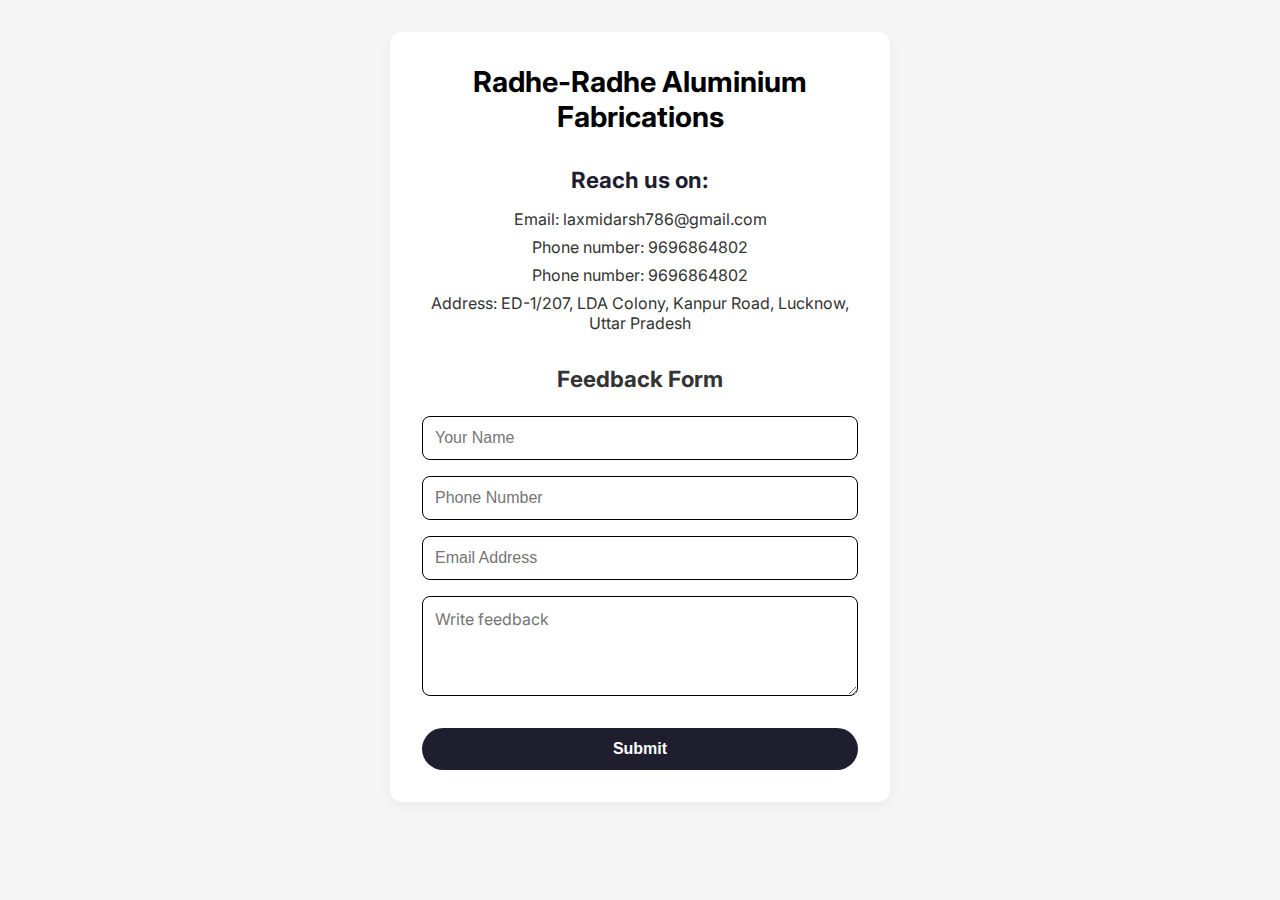
<file: contact.html>
<!DOCTYPE html>
<html lang="en">
<head>
  <meta charset="UTF-8" />
  <meta name="viewport" content="width=device-width, initial-scale=1.0" />
  <link rel="stylesheet" href="contact.css" />
  <link href="https://fonts.googleapis.com/css2?family=Inter&display=swap" rel="stylesheet" />
  <title>Contact Us</title>
</head>
<body id="page">

  <div class="wrapper">
    <div class="logo">
      <h1>Radhe-Radhe Aluminium Fabrications</h1>
    </div>

    <div class="contact1">
      <h2>Reach us on:</h2>
      <p>Email: laxmidarsh786@gmail.com</p>
      <p>Phone number: 9696864802</p>
      <p>Phone number: 9696864802</p>
      <p>Address: ED-1/207, LDA Colony, Kanpur Road, Lucknow, Uttar Pradesh</p>
    </div>

    <div class="contact-form">
      <h2>Feedback Form</h2>
      <form id="contact-form">
        <input type="text" id="name" placeholder="Your Name" required />
        <input type="tel" id="phone" placeholder="Phone Number" required />
        <input type="email" id="email" placeholder="Email Address" required />
        <textarea id="feed" placeholder="Write feedback"></textarea>
        <button type="submit" id="btn">Submit</button>
      </form>
    </div>
  </div>

  <script src="contact.js">
    if (localStorage.getItem('theme') === 'dark') {
      document.getElementById('page').classList.add('dark-theme');
    }
  </script>
</body>
</html>
</file>
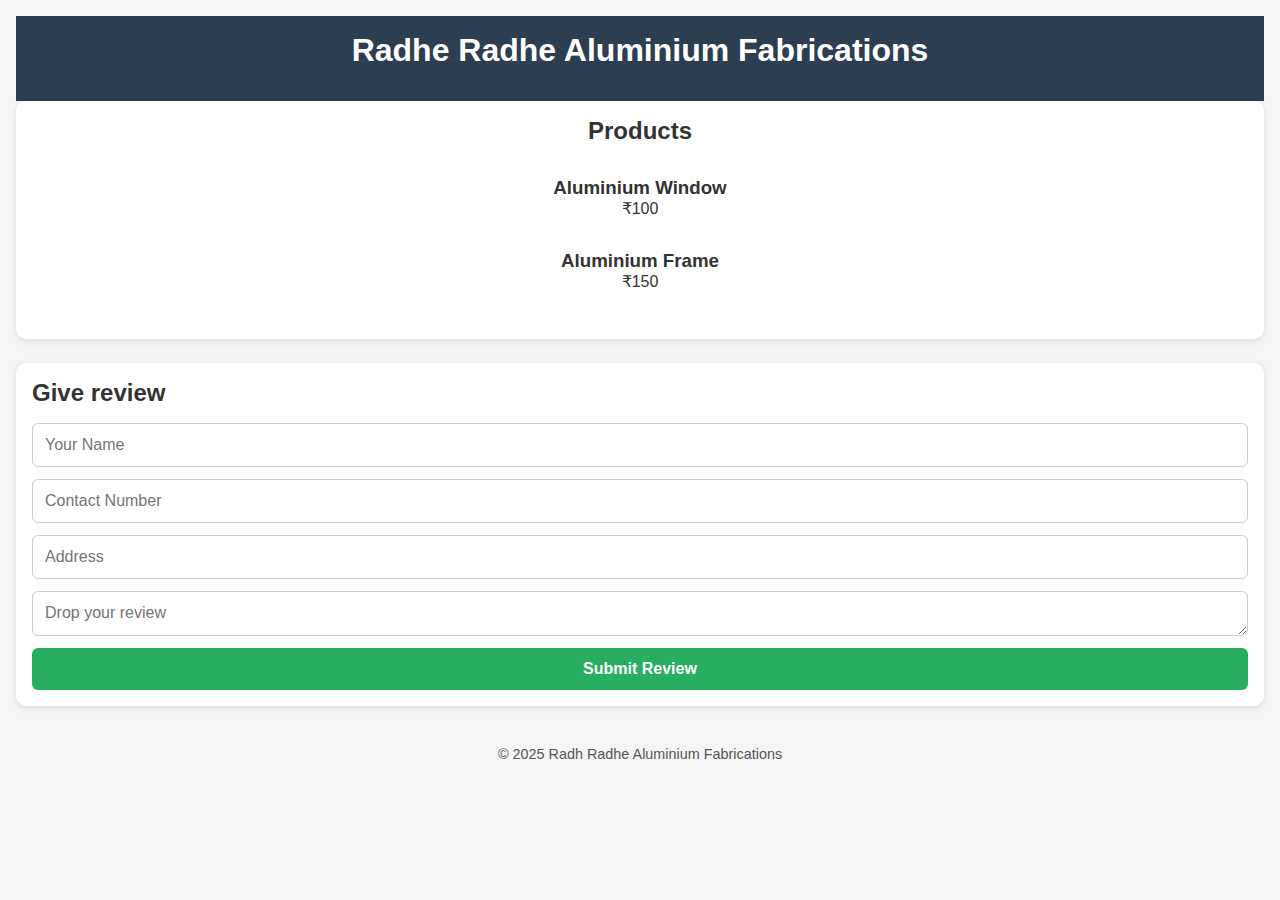
<file: orders.html>
<!DOCTYPE html>
<html lang="en">
<head>
  <meta charset="UTF-8" />
  <meta name="viewport" content="width=device-width, initial-scale=1.0"/>
  <title>Order Now</title>
  <link rel="stylesheet" href="order-style.css" />
</head>
<body>
  <header class="navbar">
    <h1>Radhe Radhe Aluminium Fabrications</h1>
  </header>

  <main>
    <section class="products">
      <h2>Products</h2>
      <div class="product">
        <h3>Aluminium Window</h3>
        <p>₹100</p>
      </div>
      <div class="product">
        <h3>Aluminium Frame</h3>
        <p>₹150</p>
      </div>
    </section>

    <section class="order-form">
      <h2>Give review</h2>
      <form id="orderForm">
        <input type="text" id="name" placeholder="Your Name" required />
        <input type="tel" id="contact" placeholder="Contact Number" required />
        <input type="text" id="address" placeholder="Address" required />
        <textarea id="rev" placeholder="Drop your review"></textarea>
        <button type="submit">Submit Review</button>
      </form>


      <div id="orderSummary" class="hidden">
        <h3>Order Summary</h3>
        <p id="summaryText"></p>
      </div>
    </section>
  </main>

  <footer class="footer">
    &copy; 2025 Radh Radhe Aluminium Fabrications
  </footer>

  <script src="order-script.js"></script>
  </script>
</body>
</html>
</file>
<file: order-style.css>
* {
  margin: 0;
  padding: 0;
  box-sizing: border-box;
}

body {
  font-family: sans-serif;
  background: #f5f5f5;
  padding: 1rem;
  color: #333;
}

.navbar {
  background: #2c3e50;
  color: white;
  padding: 1rem;
  text-align: center;
}

h1, h2 {
  margin-bottom: 1rem;
}

.products, .order-form {
  background: white;
  padding: 1rem;
  border-radius: 10px;
  margin-bottom: 1.5rem;
  box-shadow: 0 2px 6px rgba(0,0,0,0.1);
}

.products h2 {
  text-align: center;
}

.product {
  margin-bottom: 2rem;
  margin-top: 2rem;
  text-align: center;
}

form {
  display: flex;
  flex-direction: column;
  gap: 0.75rem;
}

input, select, button, #rev {
  padding: 0.75rem;
  border: 1px solid #ccc;
  border-radius: 6px;
  font-size: 1rem;
}

button {
  background: #27ae60;
  color: white;
  border: none;
  font-weight: bold;
  cursor: pointer;
}

button:hover {
  background: #219150;
}

.hidden {
  display: none;
}

.footer {
  text-align: center;
  padding: 1rem;
  font-size: 0.9rem;
  color: #555;
}

/* 🌙 Dark Theme Support */
.dark-theme {
  background: #121212;
  color: #f1f1f1;
}

.dark-theme .navbar {
  background: #1f1f1f;
  color: #f1f1f1;
}

.dark-theme .products,
.dark-theme .order-form {
  background: #1e1e1e;
  color: #f1f1f1;
  box-shadow: 0 2px 6px rgba(255, 255, 255, 0.1);
}

.dark-theme input,
.dark-theme select,
.dark-theme button,
.dark-theme #rev {
  background: #2b2b2b;
  color: #f1f1f1;
  border: 1px solid #555;
}

.dark-theme button {
  background: #388e3c;
}

.dark-theme button:hover {
  background: #2e7d32;
}

.dark-theme .footer {
  color: #aaa;
}

#rev {
  height: 45px;
  font-family: sans-serif;
}
</file>
<file: contact.css>
/* Base Reset */
* {
  margin: 0;
  padding: 0;
  box-sizing: border-box;
}

body {
  font-family: 'Inter', sans-serif;
  background-color: #f5f7fa;
  color: #333;
  scroll-behavior: smooth;
  padding: 2rem 1rem;
  display: flex;
  flex-direction: column;
  align-items: center;
  background: #f5f5f5
}

.logo h1 {
  width: 100%;
  text-align: center;
  font-size: 1.8rem;
  margin-bottom: 2rem;
  color: rgb(0, 0, 0);
}


/* Wrapper Container */
.wrapper {
  background: white;
  padding: 2rem;
  border-radius: 12px;
  box-shadow: 0 4px 12px rgba(0,0,0,0.05);
  width: 100%;
  max-width: 500px;
}

/* Contact Info Section */
.contact1 {
  text-align: center;
  margin-bottom: 2rem;
}

.contact1 h2 {
  font-size: 1.4rem;
  color: #1e1e2f;
  margin-bottom: 1rem;
}

.contact1 p {
  margin: 0.5rem 0;
  font-size: 1rem;
}


/* Feedback Form Section */
.contact-form h2 {
  font-size: 1.4rem;
  text-align: center;
  margin-bottom: 1.5rem;
}

#contact-form {
  display: flex;
  flex-direction: column;
  gap: 1rem;
}

#contact-form input,
#contact-form textarea {
  font-size: 1rem;
  padding: 0.75rem;
  border-radius: 8px;
  border: 1px solid #000000;
  width: 100%;
  transition: 0.3s;
  background: transparent;
  color: black;
}

#contact-form textarea {
  resize: vertical;
  min-height: 100px;
  font-family: 'Inter', sans-serif;
}

#btn {
  margin-top: 1rem;
  background: #1e1e2f;
  color: white;
  border: none;
  padding: 0.75rem 1.5rem;
  font-size: 1rem;
  border-radius: 25px;
  font-weight: 600;
  cursor: pointer;
  transition: background 0.3s ease;
}

#btn:hover {
  background: #333;
}

/* Dark Theme */
.dark-theme {
  background-color: #121212;
  color: #f1f1f1;
}

.dark-theme .contact1 h2 {
  color: white;
}

.dark-theme body {
  background: #121212;
}

.dark-theme .logo h1 {
  color: #f1f1f1;
}

.dark-theme .wrapper {
  background-color: #1e1e1e;
  color: #f1f1f1;
  box-shadow: 0 4px 12px rgba(255,255,255,0.05);
}

.dark-theme input,
.dark-theme textarea {
  background-color: #2c2c2c;
  color: #f1f1f1;
  border: 1px solid #ffffff;
}

.dark-theme input:focus,
.dark-theme textarea:focus {
  border-color: #764ba2;
}

.dark-theme #btn {
  background: #388e3c;
  color: white;
}

.dark-theme #btn:hover {
  background: #2e7d32;
}

/* Responsive */
@media (max-width: 480px) {
  .logo h1 {
    font-size: 1.4rem;
  }

  .wrapper {
    padding: 1.5rem;
  }
}
</file>
